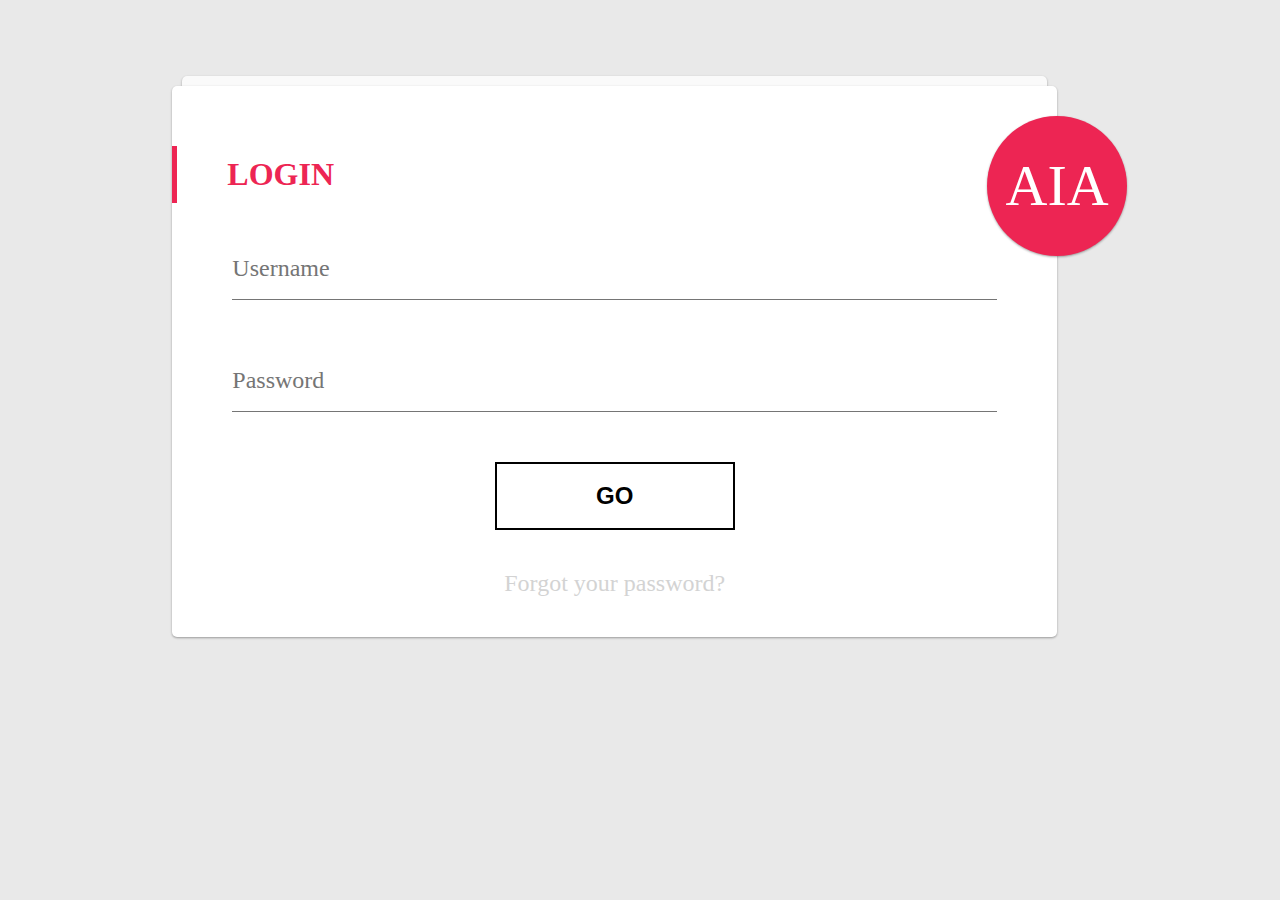
<file: html/login.html>
<!DOCTYPE html>
<html >
<head>
    <meta charset="UTF-8">
    <title>Material Login Form</title>
    <script type="text/javascript" src="http://ajax.googleapis.com/ajax/libs/jquery/1.11.2/jquery.min.js"></script>
    <link rel="stylesheet" href="../login_css/style.css">
    <meta name="viewport" content="width=device-width, initial-scale=1">
</head>

<body style="background: #e9e9e9;">

    <div class="container">
      <div class="card"></div>
      <div class="card">
        <h1 class="title">Login</h1>
        <form action="../php/checklogin.php" method="post">
          <div class="input-container">
            <input data-role="none" type="text" name="username" required="required"/>
            <label for="Username">Username</label>
            <div class="bar"></div>
          </div>
          <div class="input-container">
            <input data-role="none" type="password" name="password" required="required"/>
            <label for="Password">Password</label>
            <div class="bar"></div>
          </div>
          <div class="button-container">
            <button type="submit" value="Login"><span>Go</span></button>
          </div>
          <div class="footer"><a href="../ForgotPW.html">Forgot your password?</a></div>
        </form>
      </div>
      <div class="card alt">
        <div class="toggle"></div>
      </div>
    </div>
    
</body>
</html>
</file>
<file: login_css/style.css>
.ui-page  {
  background: #e9e9e9;
  color: #666666;
  font-family: 'RobotoDraft', 'Roboto', sans-serif;
  font-size: 14px;
  -webkit-font-smoothing: antialiased;
  -moz-osx-font-smoothing: grayscale;
}

/* Container */
.container {
  position: relative;
  width: 70%;
    margin: 6% 13%;
}
.container.active .card:first-child {
  background: #f2f2f2;
  margin: 0 15px;
}
.container.active .card:nth-child(2) {
  background: #fafafa;
  margin: 0 10px;
}
.container.active .card.alt {
  top: 20px;
  right: 0;
  width: 100%;
  min-width: 100%;
  height: auto;
  border-radius: 5px;
  padding: 60px 0 40px;
  overflow: hidden;
}
.container.active .card.alt .toggle {
  position: absolute;
  top: 40px;
  right: -70px;
  box-shadow: none;
  -webkit-transform: scale(10);
  transform: scale(10);
  -webkit-transition: -webkit-transform .3s ease;
  transition: -webkit-transform .3s ease;
  transition: transform .3s ease;
  transition: transform .3s ease, -webkit-transform .3s ease;
}
.container.active .card.alt .toggle:before {
  content: '';
}
.container.active .card.alt .title,
.container.active .card.alt .input-container,
.container.active .card.alt .button-container {
  left: 0;
  opacity: 1;
  visibility: visible;
  -webkit-transition: .3s ease;
  transition: .3s ease;
}
.container.active .card.alt .title {
  -webkit-transition-delay: .3s;
          transition-delay: .3s;
}
.container.active .card.alt .input-container {
  -webkit-transition-delay: .4s;
          transition-delay: .4s;
}
.container.active .card.alt .input-container:nth-child(2) {
  -webkit-transition-delay: .5s;
          transition-delay: .5s;
}
.container.active .card.alt .input-container:nth-child(3) {
  -webkit-transition-delay: .6s;
          transition-delay: .6s;
}
.container.active .card.alt .button-container {
  -webkit-transition-delay: .7s;
          transition-delay: .7s;
}

/* Card */
.card {
  position: relative;
  background: #ffffff;
  border-radius: 5px;
  padding: 60px 0 40px 0;
  box-sizing: border-box;
  box-shadow: 0 1px 3px rgba(0, 0, 0, 0.12), 0 1px 2px rgba(0, 0, 0, 0.24);
  -webkit-transition: .3s ease;
  transition: .3s ease;
  /* Title */
  /* Inputs */
  /* Button */
  /* Footer */
  /* Alt Card */
}
.card:first-child {
  background: #fafafa;
  height: 10px;
  border-radius: 5px 5px 0 0;
  margin: 0 10px;
  padding: 0;
}
.card .title {
  position: relative;
  z-index: 1;
  border-left: 5px solid #ed2553;
  margin: 0 0 35px;
  padding: 10px 0 10px 50px;
  color: #ed2553;
  font-size: 32px;
  font-weight: 600;
  text-transform: uppercase;
}
.card .input-container {
  position: relative;
  margin: 0 60px 50px;
}
.card .input-container input {
  outline: none;
  z-index: 1;
  position: relative;
  background: none;
  width: 100%;
  height: 60px;
  border: 0;
  color: #212121;
  font-size: 24px;
  font-weight: 400;
}
.card .input-container input:focus ~ label {
  color: #9d9d9d;
  -webkit-transform: translate(-12%, -50%) scale(0.75);
          transform: translate(-12%, -50%) scale(0.75);
}
.card .input-container input:focus ~ .bar:before, .card .input-container input:focus ~ .bar:after {
  width: 50%;
}
.card .input-container input:valid ~ label {
  color: #9d9d9d;
  -webkit-transform: translate(-12%, -50%) scale(0.75);
          transform: translate(-12%, -50%) scale(0.75);
}
.card .input-container label {
  position: absolute;
  top: 0;
  left: 0;
  color: #757575;
  font-size: 24px;
  font-weight: 300;
  line-height: 60px;
  -webkit-transition: 0.2s ease;
  transition: 0.2s ease;
}
.card .input-container .bar {
  position: absolute;
  left: 0;
  bottom: 0;
  background: #757575;
  width: 100%;
  height: 1px;
}
.card .input-container .bar:before, .card .input-container .bar:after {
  content: '';
  position: absolute;
  background: #ed2553;
  width: 0;
  height: 2px;
  -webkit-transition: .2s ease;
  transition: .2s ease;
}
.card .input-container .bar:before {
  left: 50%;
}
.card .input-container .bar:after {
  right: 50%;
}
.card .button-container {
  margin: 0 60px;
  text-align: center;
}
.card .button-container button {
  outline: 0;
  cursor: pointer;
  position: relative;
  display: inline-block;
  background: 0;
  width: 240px;
  border: 2px solid #000000;
  padding: 20px 0;
  font-size: 24px;
  font-weight: 600;
  line-height: 1;
  text-transform: uppercase;
  overflow: hidden;
  -webkit-transition: .3s ease;
  transition: .3s ease;
}
.card .button-container button span {
  position: relative;
  z-index: 1;
  color: #000;
  -webkit-transition: .3s ease;
  transition: .3s ease;
}
.card .button-container button:before {
  content: '';
  position: absolute;
  top: 50%;
  left: 50%;
  display: block;
  background: #ed2553;
  width: 30px;
  height: 30px;
  border-radius: 100%;
  margin: -15px 0 0 -15px;
  opacity: 0;
  -webkit-transition: .3s ease;
  transition: .3s ease;
}
.card .button-container button:hover, .card .button-container button:active, .card .button-container button:focus {
  border-color: #ed2553;
}
.card .button-container button:hover span, .card .button-container button:active span, .card .button-container button:focus span {
  color: #ed2553;
}
.card .button-container button:active span, .card .button-container button:focus span {
  color: #ffffff;
}
.card .button-container button:active:before, .card .button-container button:focus:before {
  opacity: 1;
  -webkit-transform: scale(10);
  transform: scale(10);
}
.card .footer {
  margin: 40px 0 0;
  color: #d3d3d3;
  font-size: 24px;
  font-weight: 300;
  text-align: center;
}
.card .footer a {
  color: inherit;
  text-decoration: none;
  -webkit-transition: .3s ease;
  transition: .3s ease;
}
.card .footer a:hover {
  color: #ff0000;
}
.card.alt {
  position: absolute;
  top: 40px;
  right: -70px;
  z-index: 10;
  width: 140px;
  height: 140px;
  background: none;
  border-radius: 100%;
  box-shadow: none;
  padding: 0;
  -webkit-transition: .3s ease;
  transition: .3s ease;
  /* Toggle */
  /* Title */
  /* Input */
  /* Button */
}
.card.alt .toggle {
  position: relative;
  background: #ed2553;
  width: 140px;
  height: 140px;
  border-radius: 100%;
  box-shadow: 0 1px 3px rgba(0, 0, 0, 0.12), 0 1px 2px rgba(0, 0, 0, 0.24);
  color: #ffffff;
  font-size: 58px;
  line-height: 140px;
  text-align: center;
  cursor: pointer;
}
.card.alt .toggle:before {
  content: 'AIA';
  display: inline-block;
  font: normal normal normal 14px/1 FontAwesome;
  font-size: inherit;
  text-rendering: auto;
  -webkit-font-smoothing: antialiased;
  -moz-osx-font-smoothing: grayscale;
  -webkit-transform: translate(0, 0);
          transform: translate(0, 0);
}
.card.alt .title,
.card.alt .input-container,
.card.alt .button-container {
  left: 100px;
  opacity: 0;
  visibility: hidden;
}
.card.alt .title {
  position: relative;
  border-color: #ffffff;
  color: #ffffff;
}
.card.alt .title .close {
  cursor: pointer;
  position: absolute;
  top: 0;
  right: 60px;
  display: inline;
  color: #ffffff;
  font-size: 58px;
  font-weight: 400;
}
.card.alt .title .close:before {
  content: '\00d7';
}
.card.alt .input-container input {
  color: #ffffff;
}
.card.alt .input-container input:focus ~ label {
  color: #ffffff;
}
.card.alt .input-container input:focus ~ .bar:before, .card.alt .input-container input:focus ~ .bar:after {
  background: #ffffff;
}
.card.alt .input-container input:valid ~ label {
  color: #ffffff;
}
.card.alt .input-container label {
  color: rgba(255, 255, 255, 0.8);
}
.card.alt .input-container .bar {
  background: rgba(255, 255, 255, 0.8);
}
.card.alt .button-container button {
  width: 100%;
  background: #ffffff;
  border-color: #ffffff;
}
.card.alt .button-container button span {
  color: #ed2553;
}
.card.alt .button-container button:hover {
  background: rgba(255, 255, 255, 0.9);
}
.card.alt .button-container button:active:before, .card.alt .button-container button:focus:before {
  display: none;
}

/* Keyframes */
@-webkit-keyframes buttonFadeInUp {
  0% {
    bottom: 30px;
    opacity: 0;
  }
}
@keyframes buttonFadeInUp {
  0% {
    bottom: 30px;
    opacity: 0;
  }
}
</file>
